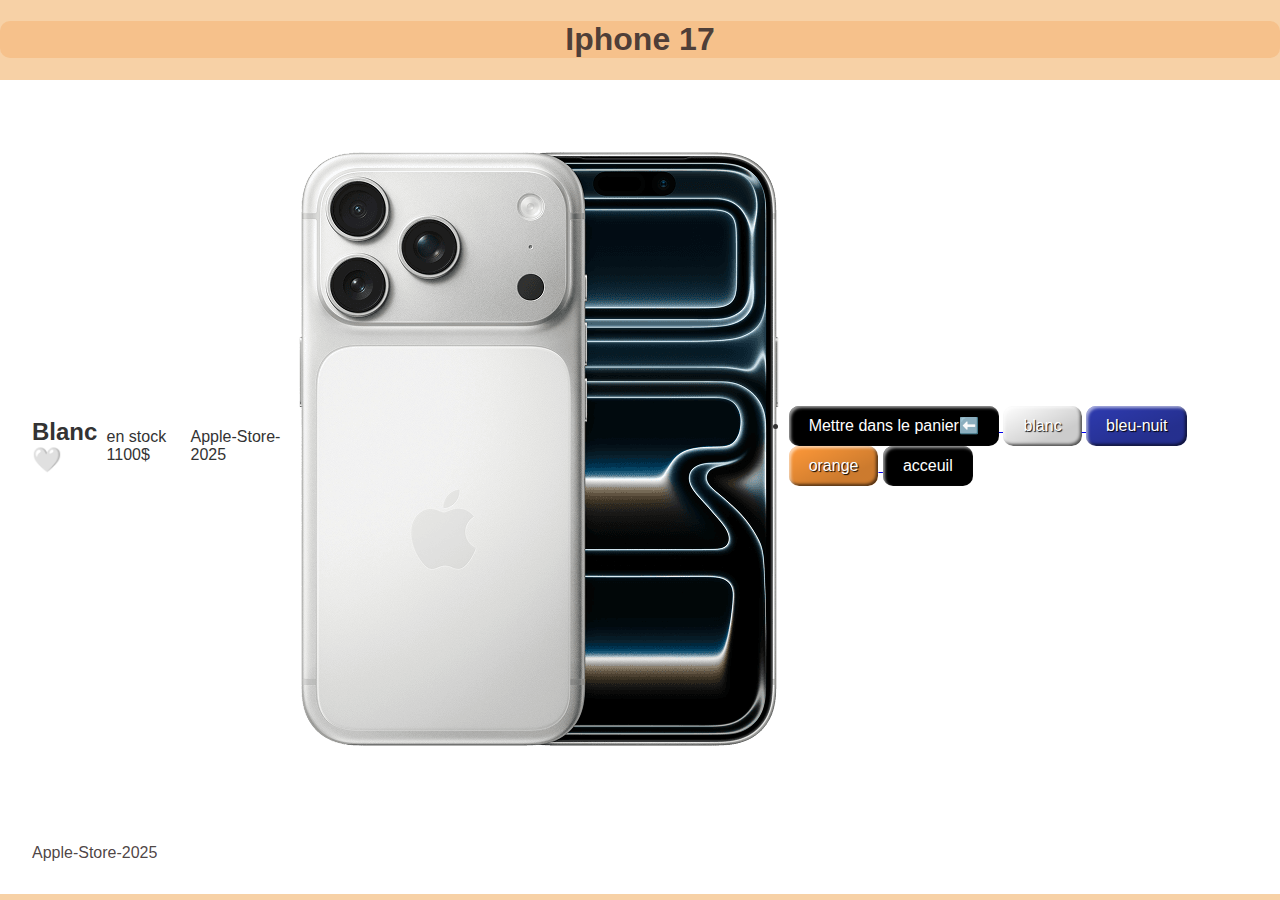
<file: blanc.html>
<!DOCTYPE html>
<html lang="en">
<head>
    <meta charset="UTF-8">
    <meta name="viewport" content="width=device-width, initial-scale=1.0">
    <title>Apple Store en ligne - Iphone (fr) </title>
    <link rel="stylesheet" href="style.css">  

</head>
<body>
     <div class="container">
    <h1 class="titre" id=" titre-principal">Iphone 17</h1>

    <header>
                        <h2>Blanc🤍</h2>
            <p>en stock   1100$</p>
                    <p>Apple-Store-2025</p>
        <img class="fit-blanc"
        src="/blanc.png"
        alt="iphone orange">
        </img>
        <nav>
            <li>
                         <a href="payementblanc.html"  >

            <button href="payement.html" class="buttonpanier">Mettre dans le panier⬅️</button>
                         <a href="blanc.html"  >
            <button href="blanc.html" class="blanc">blanc</button>
                                      <a href="bleunuit.html"  >
            <button href="bleunuit.html"  class="bleu-nuit">bleu-nuit</button>           
                         <a href="orange.html"  >
            <button href="orange.html"  class="orange">orange</button>
                        <a href="index.html"  >

            <button href="payement.html" class="buttonpanier">acceuil   </button>
                         </a>


            
            </li>
        </ul>

        <main>
        <section>
        </section>
    </main>


    </div>
     <script src="script.js"></script>
</body>
<footer>

                    <p class="r">Apple-Store-2025</p>
    </footer>
</html>
</file>
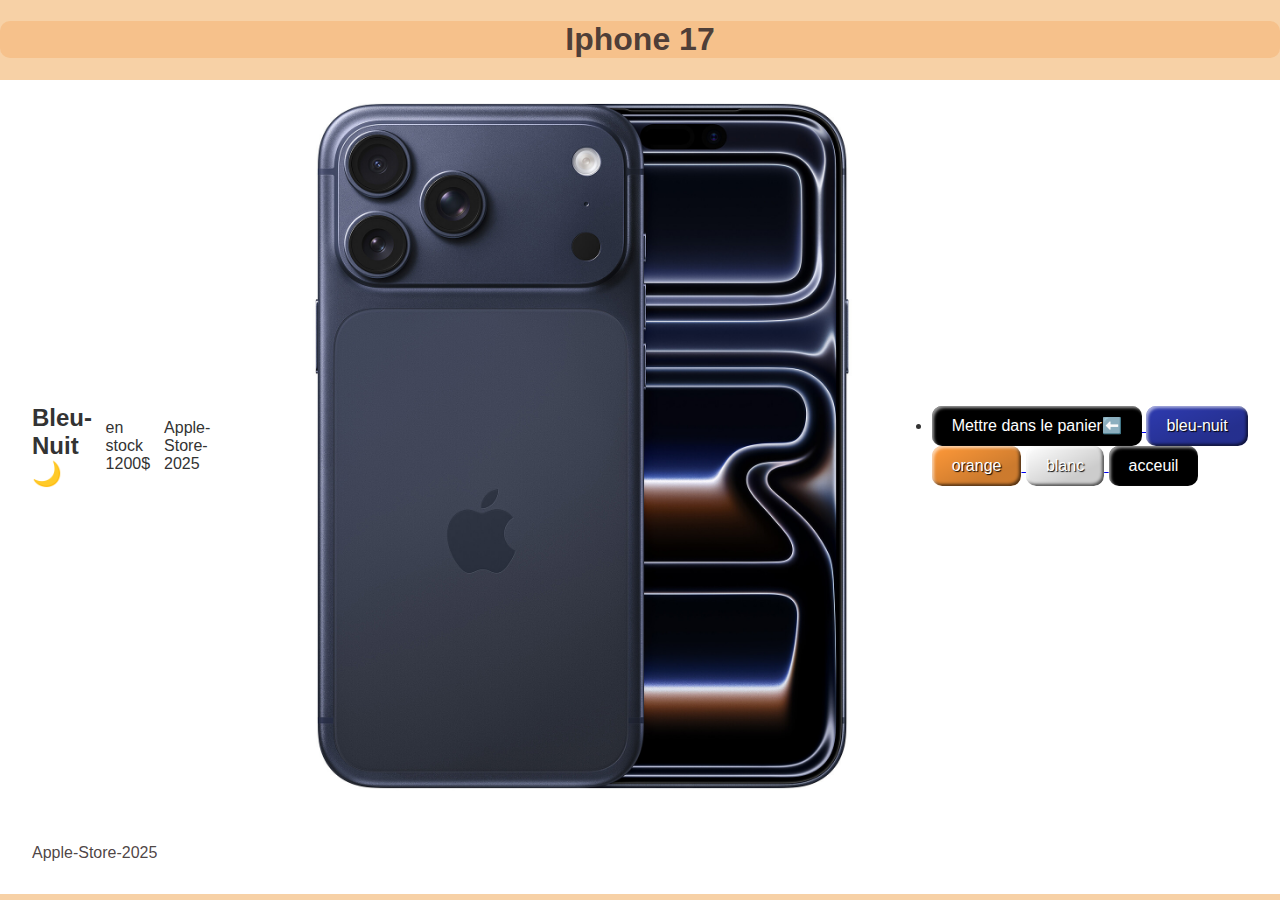
<file: bleunuit.html>
<!DOCTYPE html>
<html lang="en">
<head>
    <meta charset="UTF-8">
    <meta name="viewport" content="width=device-width, initial-scale=1.0">
    <title>Apple Store en ligne - Iphone (fr) </title>
    <link rel="stylesheet" href="style.css">  

</head>
<body>
     <div class="container">
    <h1 class="titre" id=" titre-principal">Iphone 17</h1>

    <header>
                        <h2>Bleu-Nuit🌙</h2>
            <p>en stock    1200$</p>
                    <p>Apple-Store-2025</p>
        <img class="fit-bleu"
        src="/bleu-nuit.png"
        alt="iphone orange">
        </img>
        <nav>
            <li>
                         <a href="payementbleu.html"  >

            <button href="payement.html" class="buttonpanier">Mettre dans le panier⬅️</button>
                          <a href="bleunuit.html"  >
            <button href="bleunuit.html"  class="bleu-nuit">bleu-nuit</button>           
                         <a href="orange.html"  >
            <button href="orange.html"  class="orange">orange</button>

                         <a href="blanc.html" >
            <button href="blanc.html" class="blanc">blanc</button>
                        <a href="index.html"  >

            <button href="payement.html" class="buttonpanier">acceuil   </button>
                                     </a>

            </li>
        </ul>

        <main>
        <section>
        </section>
    </main>


    </div>
     <script src="script.js"></script>
</body>

<footer>

                    <p class="r">Apple-Store-2025</p>
    </footer>
</html>
</file>
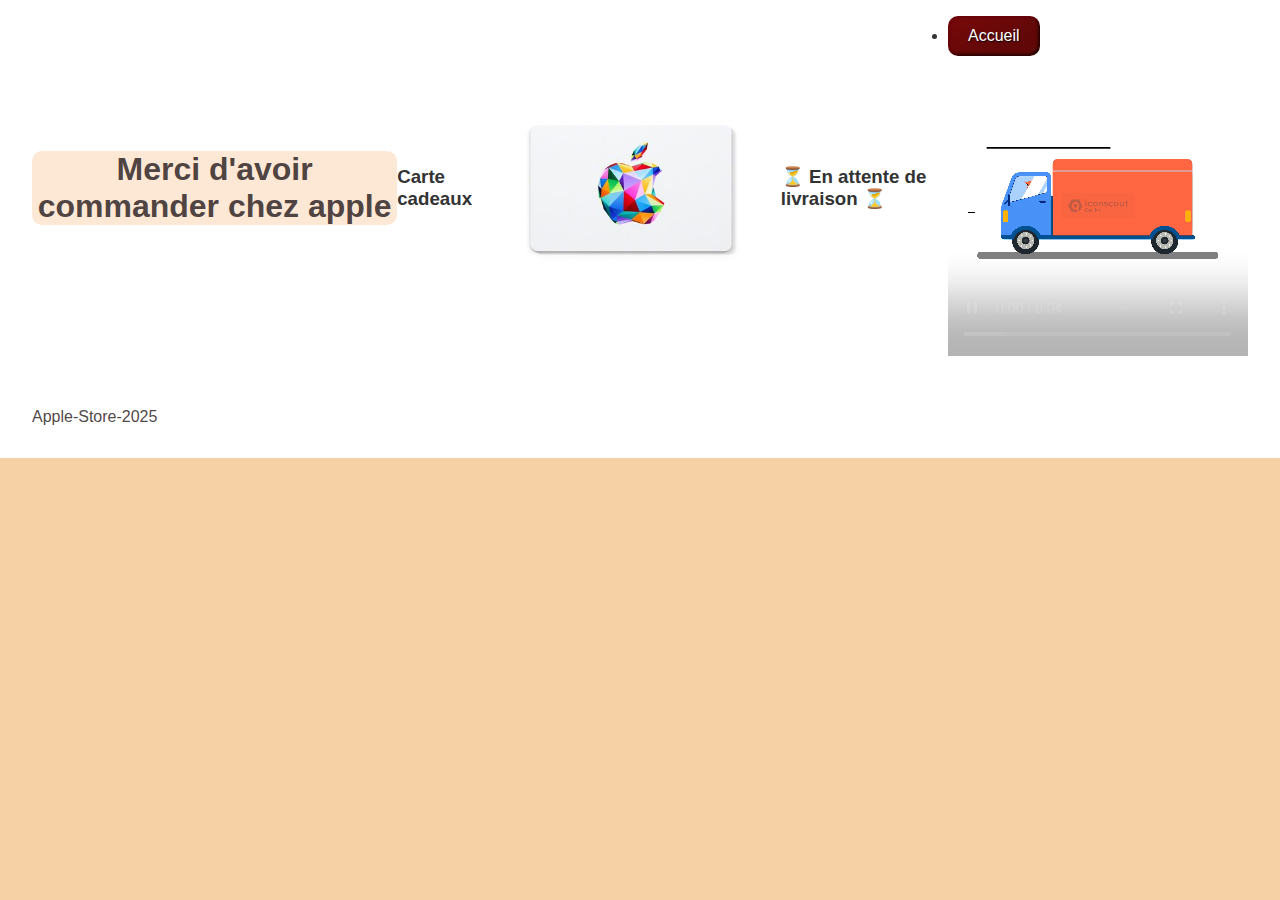
<file: mercicarte.html>
<!DOCTYPE html>
<html lang="en">
<head>
    <meta charset="UTF-8">
    <meta name="viewport" content="width=device-width, initial-scale=1.0">
    <title>Apple Store en ligne - Iphone (fr) </title>
    <link rel="stylesheet" href="style.css">  

</head>
<body>
     <div class="container">
    <header>
            <h1 class="titre" id=" titre-principal">Merci d'avoir commander chez apple</h1>

               <h3>Carte cadeaux</h3>
        <img class="Carte"
        src="/payement images/carte.jpg"
        alt="Carte">
                        <h3> ⏳ En attente de livraison ⏳</h3>

        </img>
        <nav>
            <li>  
                         <a href="index.html"  >
            <button href="index.html"  class="Accueil">Accueil</button>
</a>
            
            </li>
        </ul>
         <video autoplay muted loop controls width="300">
  <source src="/Livreur équitation camion.mp4" type="video/mp4" /> 
        <main>
        <section>
        </section>
    </main>

    </div>
     <script src="script.js"></script>
</body>
<footer>

                    <p class="r">Apple-Store-2025</p>
    </footer>
</html>
</file>
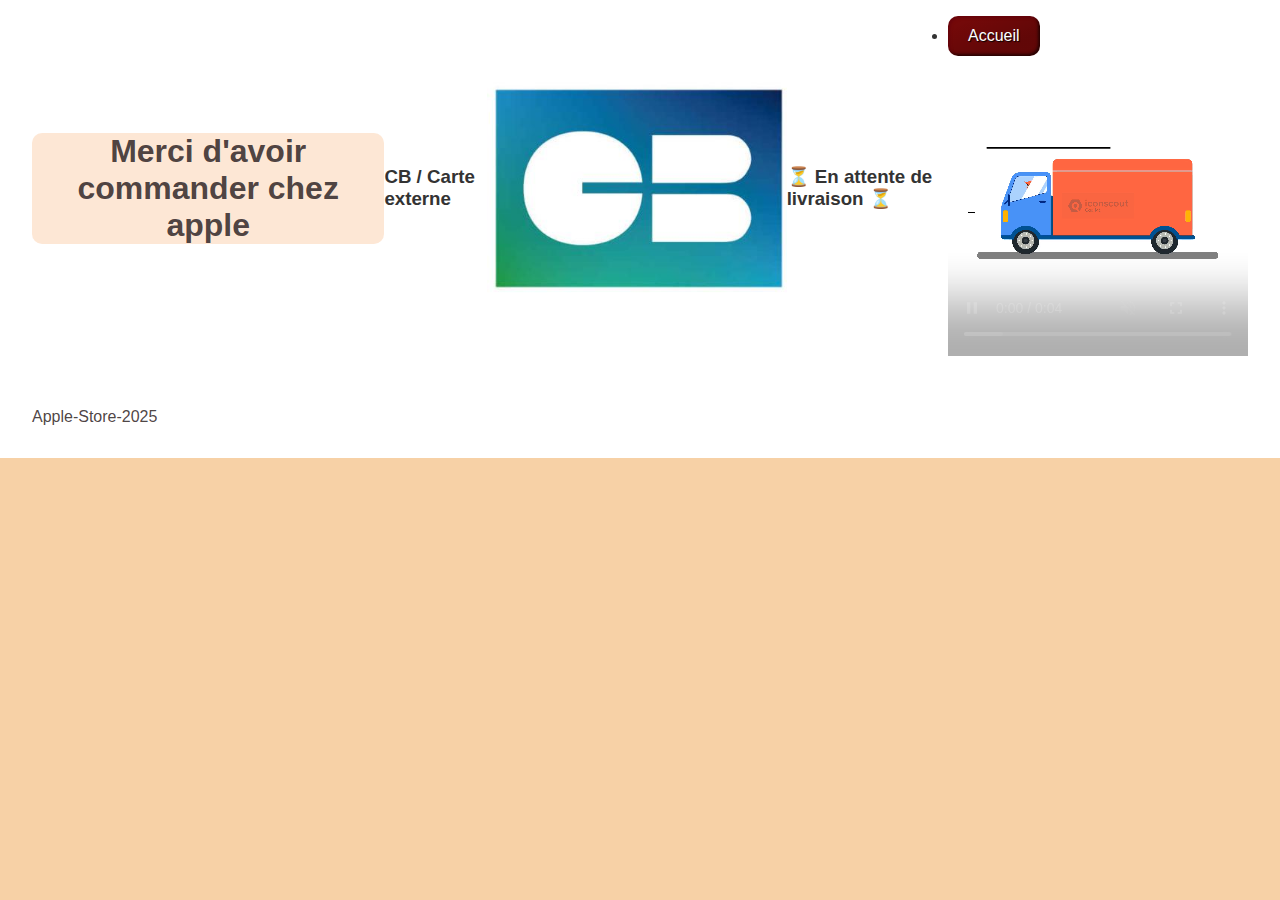
<file: merciexterne.html>
<!DOCTYPE html>
<html lang="en">
<head>
    <meta charset="UTF-8">
    <meta name="viewport" content="width=device-width, initial-scale=1.0">
    <title>Apple Store en ligne - Iphone (fr) </title>
    <link rel="stylesheet" href="style.css">  

</head>
<body>
     <div class="container">
    <header>
            <h1 class="titre" id=" titre-principal">Merci d'avoir commander chez apple</h1>

               <h3> CB / Carte externe</h3>
        <img class="Externe"
        src="/payement images/cb.jpg"
        alt="Externe">
                        <h3> ⏳ En attente de livraison ⏳</h3>

        </img>
        <nav>
            <li>  
                         <a href="index.html"  >
            <button href="index.html"  class="Accueil">Accueil</button>
</a>
            
            </li>
        </ul>
                 <video autoplay muted loop controls width="300">
  <source src="/Livreur équitation camion.mp4" type="video/mp4" /> 

        <main>
        <section>
        </section>
    </main>

    </div>
     <script src="script.js"></script>
</body>
<footer>

                    <p class="r">Apple-Store-2025</p>
    </footer>
</html>
</file>
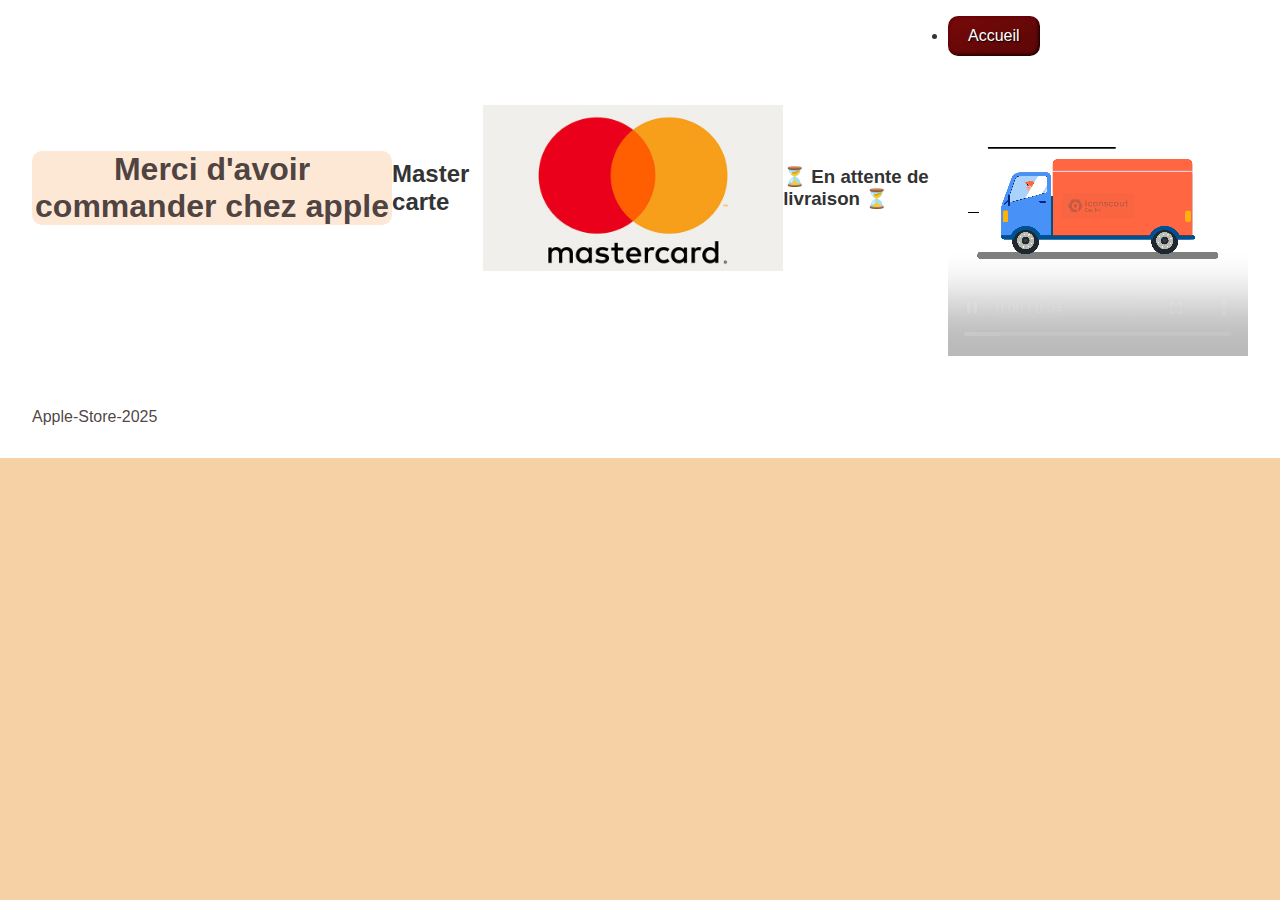
<file: mercimaster.html>
<!DOCTYPE html>
<html lang="en">
<head>
    <meta charset="UTF-8">
    <meta name="viewport" content="width=device-width, initial-scale=1.0">
    <title>Apple Store en ligne - Iphone (fr) </title>
    <link rel="stylesheet" href="style.css">  

</head>
<body>
     <div class="container">
    <header>
            <h1 class="titre" id=" titre-principal">Merci d'avoir commander chez apple</h1>

               <h2> Master carte</h2>
        <img class="Master"
        src="/payement images/master.jpg"
        alt="Master">
                        <h3> ⏳ En attente de livraison ⏳</h3>

        </img>
        <nav>
            <li>  
                         <a href="index.html"  >
            <button href="index.html"  class="Accueil">Accueil</button>
</a>
            
            </li>
        </ul>
                 <video autoplay muted loop controls width="300">
  <source src="/Livreur équitation camion.mp4" type="video/mp4" /> 

        <main>
        <section>
        </section>
    </main>

    </div>
     <script src="script.js"></script>
</body>
<footer>

                    <p class="r">Apple-Store-2025</p>
    </footer>
</html>
</file>
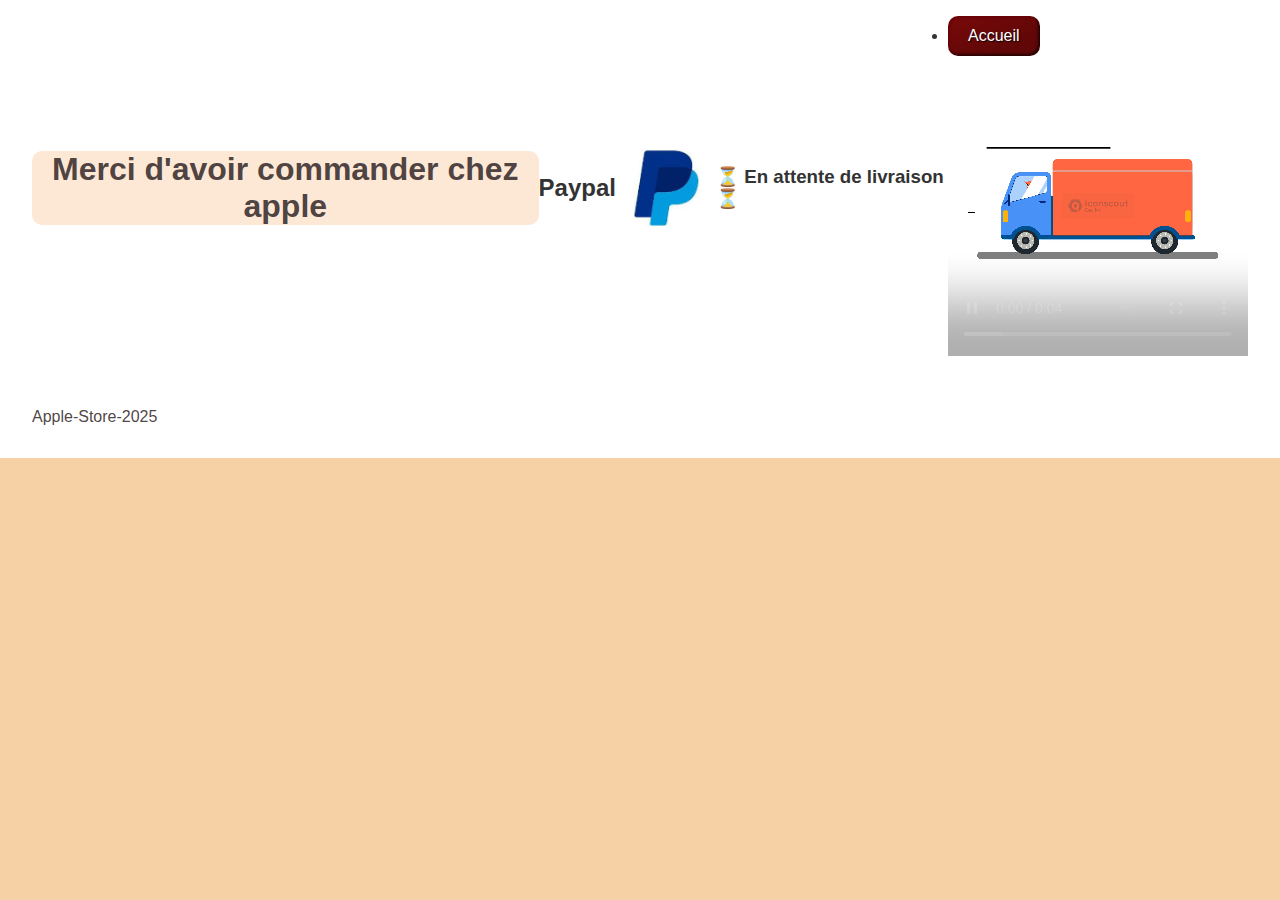
<file: mercipaypal.html>
<!DOCTYPE html>
<html lang="en">
<head>
    <meta charset="UTF-8">
    <meta name="viewport" content="width=device-width, initial-scale=1.0">
    <title>Apple Store en ligne - Iphone (fr) </title>
    <link rel="stylesheet" href="style.css">  

</head>
<body>
     <div class="container">
    <header>
            <h1 class="titre" id=" titre-principal">Merci d'avoir commander chez apple </h1>

               <h2>Paypal</h2>
        <img class="Paypal"
        src="/payement images/paypal.jpg"
        alt="Paypal">
                        <h3> ⏳ En attente de livraison ⏳</h3>
        </img>
        <nav>
            <li>  
                         <a href="index.html"  >
            <button href="orange.html"  class="Accueil">Accueil</button>
</a>
            
            </li>
        </ul>
         <video autoplay muted loop controls width="300">
  <source src="/Livreur équitation camion.mp4" type="video/mp4" />  

        <main>
        <section>
        </section>
    </main>

    </div>
     <script src="index.html"></script>
</body>
<footer>

                    <p class="r">Apple-Store-2025</p>
    </footer>
</html>
</file>
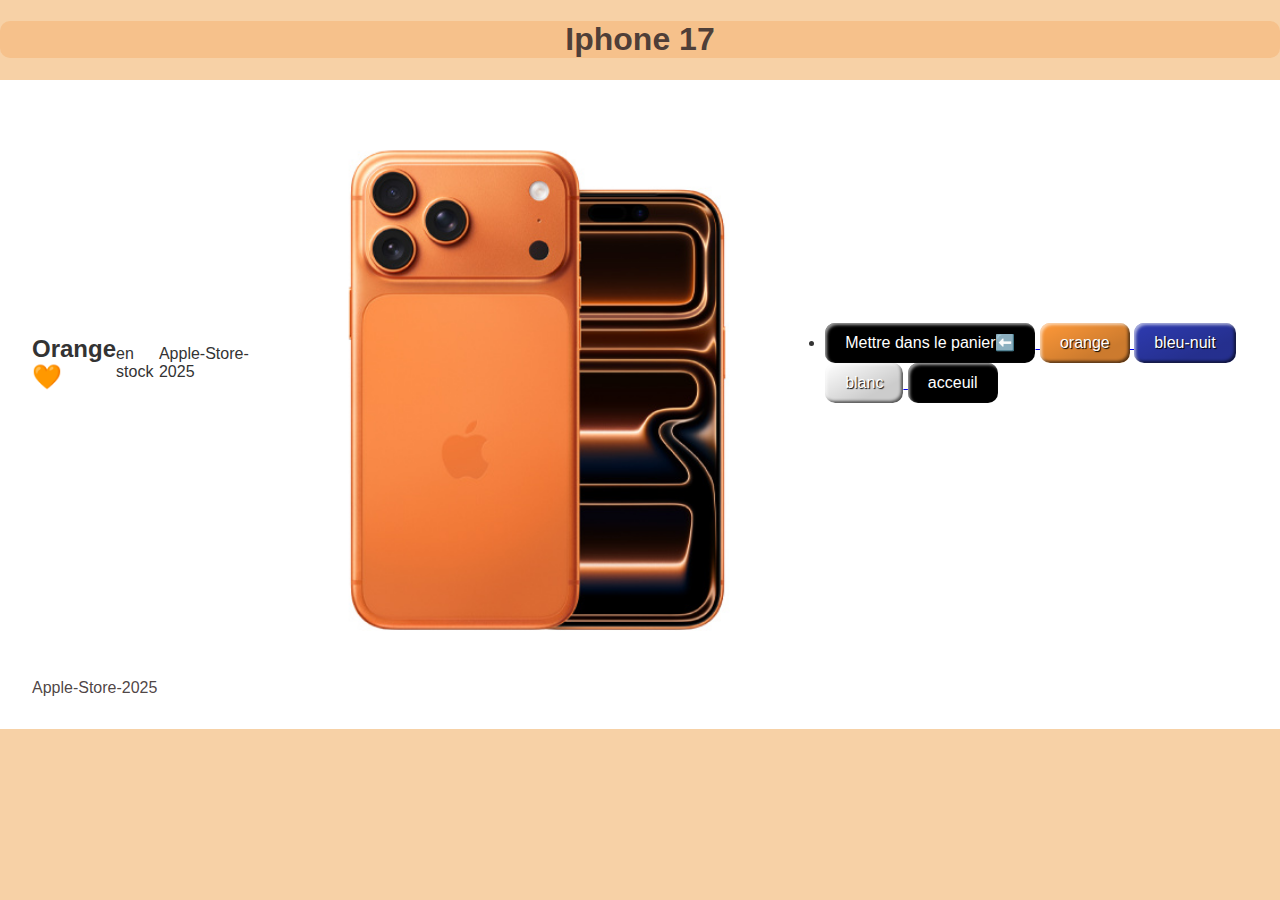
<file: orange.html>
<!DOCTYPE html>
<html lang="en">
<head>
    <meta charset="UTF-8">
    <meta name="viewport" content="width=device-width, initial-scale=1.0">
    <title>Apple Store en ligne - Iphone (fr) </title>
    <link rel="stylesheet" href="style.css">  

</head>
<body>
     <div class="container">
    <h1 class="titre" id=" titre-principal">Iphone 17</h1>
    

    <header>
                        <h2>Orange🧡</h2>
            <p>en stock</p>
                    <p>Apple-Store-2025</p>
        <img class="fit-orange"
        src="/orange.png"
        alt="iphone orange">
        </img>

        <nav>
        
            <li>
                         <a href="payementorange.html"  >

            <button href="payement.html" class="buttonpanier">Mettre dans le panier⬅️</button>
                          <a href="orange.html"  >
            <button href="orange.html"  class="orange">orange</button>
                         <a href="bleunuit.html"  >
            <button href="bleunuit.html"  class="bleu-nuit">bleu-nuit</button>           

                         <a href="blanc.html"  >
            <button href="blanc.html" class="blanc">blanc</button>

            <a href="index.html"  >

            <button href="payement.html" class="buttonpanier">acceuil   </button>
                                     </a>

            </li>
        </ul>

        <main>
        <section>

        </section>
    </main>


    </div>
     <script src="script.js"></script>
</body>
<footer>

                    <p class="r">Apple-Store-2025</p>
    </footer>
</html>
</file>
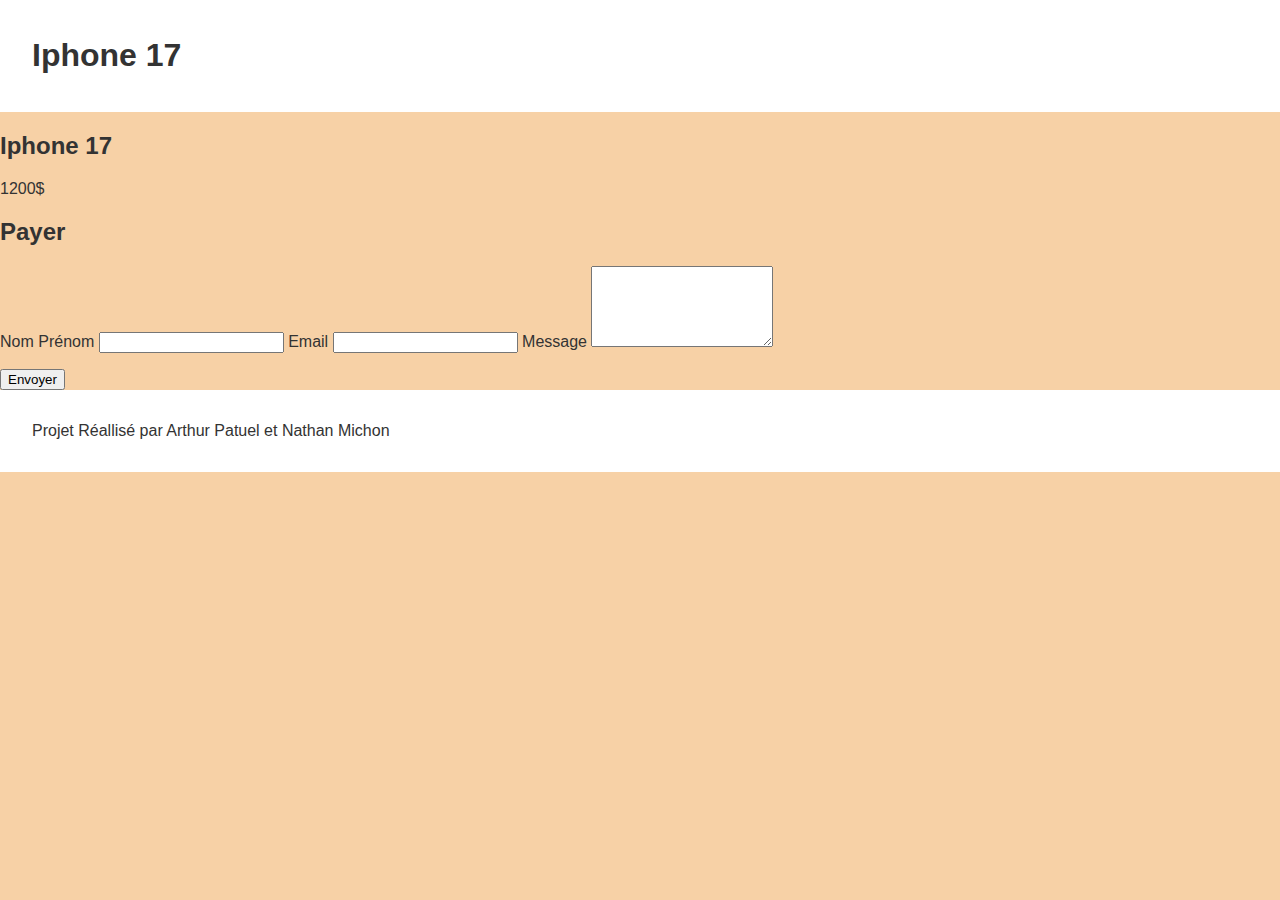
<file: payement.html>
<!DOCTYPE html>
<html lang="fr">
<head>
    <meta charset="UTF-8">
    <meta name="viewport" content="width=device-width, initial-scale=1.0">
        <link rel="stylesheet" href="style.css">
        <title>Apple Store Payement</title>  
</head>

<body>
 <div class="container">
    <header>
        <h1>Iphone 17</h1>
        <nav>
        <ul class="menu">
            
        </ul>
    </nav>
    </header>
    
    <main>
    <section>
        <h2>Iphone 17</h2>
        <p>1200$</p>
        <h2>
            Payer
        </h2>
        <form id="contact-form" action="">
            <label for="name-input">
                Nom Prénom
            </label>
            <input type="text" id="name-input" name="name">
            <label for="email-input">
                Email
            </label>
            <input type="email" id="email-input" name="email">
            <label for="message-textarea">
                Message
            </label>
            <textarea id="message-input" name="message" rows="5"></textarea>
            <p id="form-message"></p> 
            <button type="submit">
                Envoyer
            </button>
        </form>
    </section>
 </main>
    <footer>
        <p>Projet Réallisé par Arthur Patuel et Nathan Michon</p>
    </footer> 
 </div>  
 <script src="script.js"></script>

</body>

</html>
</file>
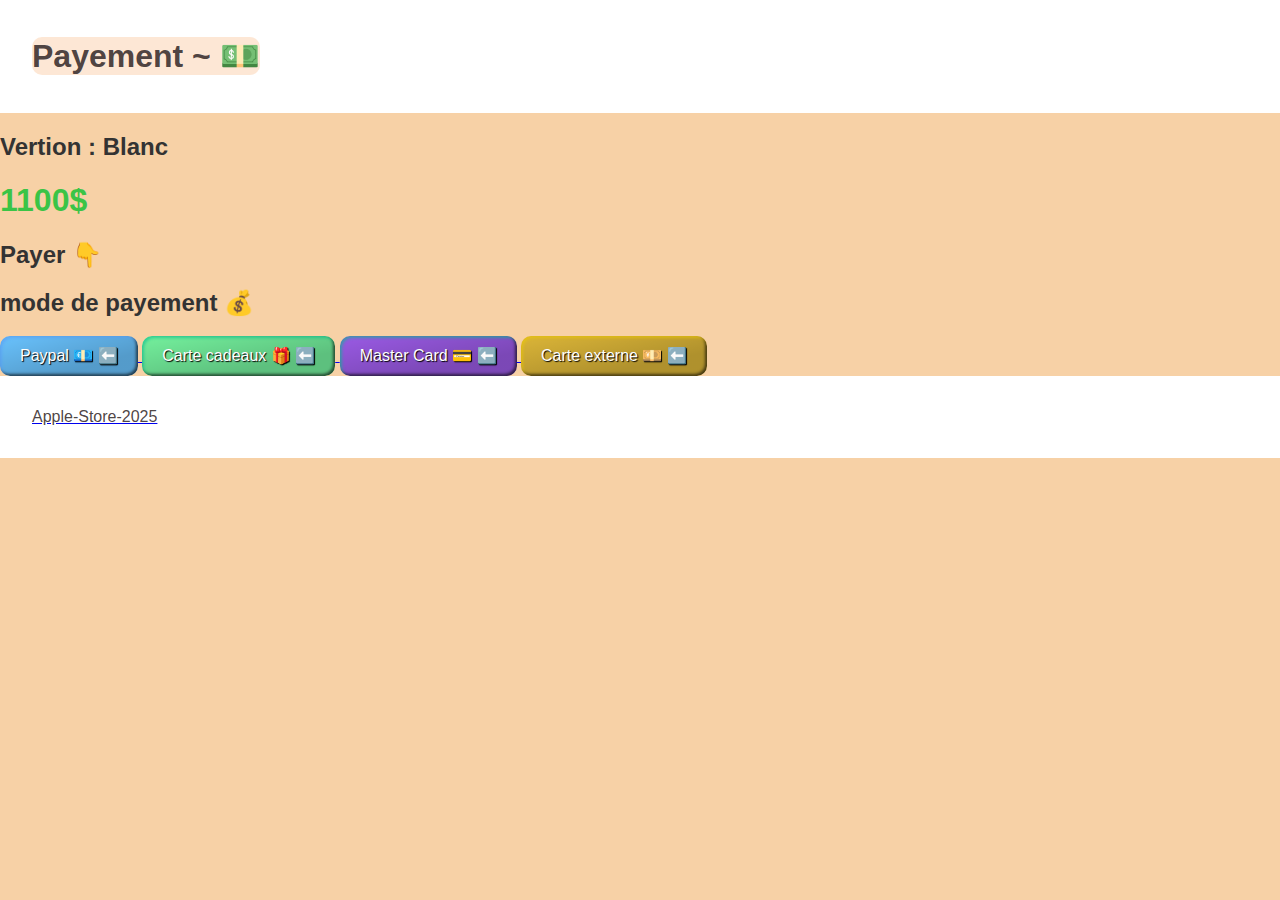
<file: payementblanc.html>
<!DOCTYPE html>
<html lang="fr">
<head>
    <meta charset="UTF-8">
    <meta name="viewport" content="width=device-width, initial-scale=1.0">
        <link rel="stylesheet" href="style.css">
        <title>Apple Store Payement vertion : blanche</title>  
</head>

<body>
 <div class="container">
    <header>
    <h1 class="titre" id=" titre-principal">Payement ~ 💵</h1>
        <nav>
        <ul class="menu">
            
        </ul>
    </nav>
    </header>
    
    <main>
    <section>
        <h2>Vertion : Blanc</h2>
        <h1 class="h3">1100$</h1>
        <h2>
            Payer 👇
        </h2>
        <h2>
            mode de payement 💰
        </h2>
                                 <a href="mercipaypal.html"  >
            <button href="payement.html" class="paypal">Paypal 💶 ⬅️</button>
                                             <a href="mercicarte.html"  >
            <button href="payement.html" class="cadeaux">Carte cadeaux 🎁 ⬅️</button>
                                             <a href="mercimaster.html"  >
            <button href="payement.html" class="master">Master Card 💳 ⬅️</button>
                                             <a href="merciexterne.html"  >
            <button href="payement.html" class="carte">Carte externe 💴 ⬅️</button>
    </section>
 </main> 
 </div>  
 <script src="script.js"></script>

</body>
<footer>
                    <p class="r">Apple-Store-2025</p>
    </footer>

</html>
</file>
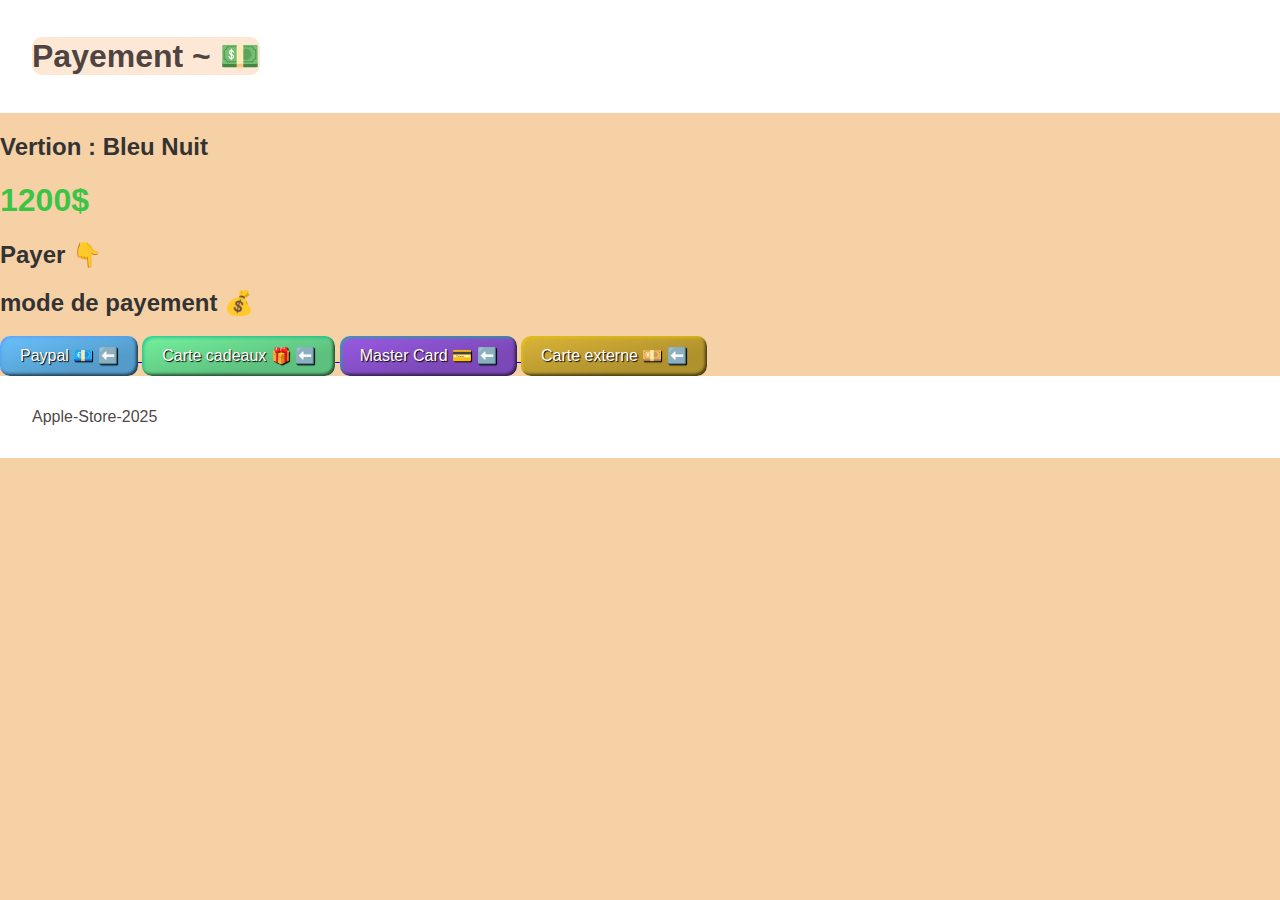
<file: payementbleu.html>
<!DOCTYPE html>
<html lang="fr">
<head>
    <meta charset="UTF-8">
    <meta name="viewport" content="width=device-width, initial-scale=1.0">
        <link rel="stylesheet" href="style.css">
        <title>Apple Store Payement vertion : bleu nuit</title>  
</head>

<body>
 <div class="container">
    <header>
    <h1 class="titre" id=" titre-principal">Payement ~ 💵</h1>
        <nav>
        <ul class="menu">
            
        </ul>
    </nav>
    </header>
    
    <main>
    <section>
        <h2>Vertion : Bleu Nuit</h2>
        <h1 class="h2">1200$</h1>
        <h2>
            Payer 👇
        </h2>
        <h2>
            mode de payement 💰
        </h2>
                                 <a href="mercipaypal.html"  >
            <button href="payement.html" class="paypal">Paypal 💶 ⬅️</button>
                                             <a href="mercicarte.html"  >
            <button href="payement.html" class="cadeaux">Carte cadeaux 🎁 ⬅️</button>
                                             <a href="mercimaster.html"  >
            <button href="payement.html" class="master">Master Card 💳 ⬅️</button>
                                             <a href="merciexterne.html"  >
            <button href="payement.html" class="carte">Carte externe 💴 ⬅️</button>
                                             </a>
        </section>
 </main>

 </div>  
 <script src="script.js"></script>

</body>
<footer>
                    <p class="r">Apple-Store-2025</p>
    </footer>

</html>
</file>
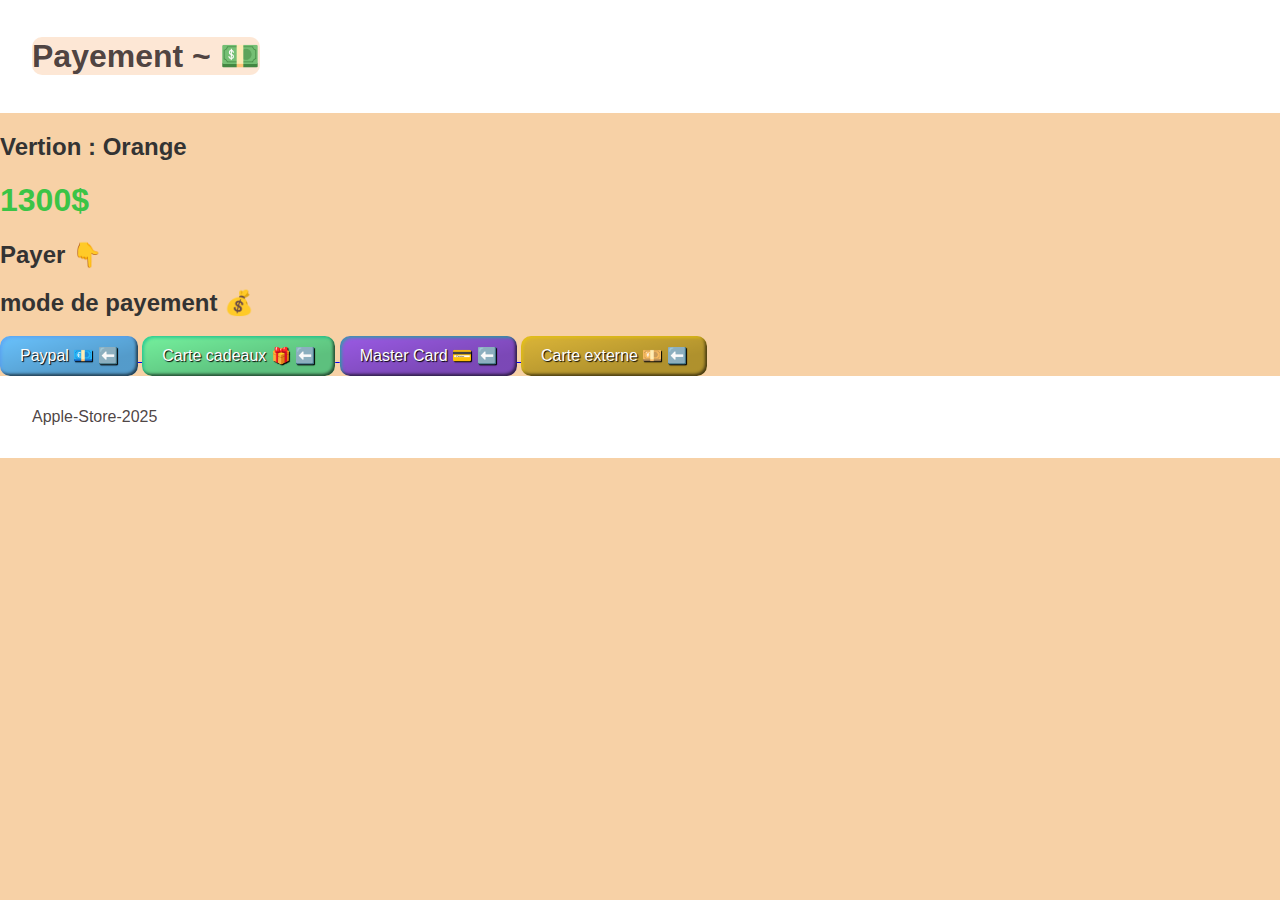
<file: payementorange.html>
<!DOCTYPE html>
<html lang="fr">
<head>
    <meta charset="UTF-8">
    <meta name="viewport" content="width=device-width, initial-scale=1.0">
        <link rel="stylesheet" href="style.css">
        <title>Apple Store Payement vertion : orange</title>  
</head>

<body>
 <div class="container">
    <header>
    <h1 class="titre" id=" titre-principal">Payement ~ 💵</h1>
        <nav>
        <ul class="menu">
            
        </ul>
    </nav>
    </header>
    
    <main>
    <section>
        <h2>Vertion : Orange</h2>
        <h1 class="h1">1300$</h1>
        <h2>
            Payer 👇
        </h2>
        <h2>
            mode de payement 💰
        </h2>
                                 <a href="mercipaypal.html"  >
            <button href="payement.html" class="paypal">Paypal 💶 ⬅️</button>
                                             <a href="mercicarte.html"  >
            <button href="payement.html" class="cadeaux">Carte cadeaux 🎁 ⬅️</button>
                                             <a href="mercimaster.html"  >
            <button href="payement.html" class="master">Master Card 💳 ⬅️</button>
                                             <a href="merciexterne.html"  >
            <button href="payement.html" class="carte">Carte externe 💴 ⬅️</button>
                </a>
        </section>

 </main>

 </div>  
 <script src="script.js"></script>

</body>
<footer>

                    <p class="r">Apple-Store-2025</p>
    </footer>

</html>
</file>
<file: style.css>
.fit-picture {
  width: 1000px;
}

.fit-orange {
  width: 800px;
}


.fit-bleu {
  width: 700px;
}


.fit-blanc {
  width: 500px;
}

.Paypal {
  width: 100px;
}

.Master {
  width: 300px;
}

.Externe {
  width: 300px;
}

.Carte {
  width: 300px;
}

.h1 {
  color: #3bc446;
}

.h2 {
  color: #3bc446;
}

.h3 {
  color: #3bc446;
}


.titre {
  text-align: center;
  color: #382d2de5;
  border-radius: 10px;
  background-color: rgba(243, 115, 10, 0.171)
}

.r {
  text-align: center;
  color: #382d2de5;
}


.buttonpanier {
  border: 0;
  line-height: 2.5;
  padding: 0 20px;
  font-size: 1rem;
  text-align: center;
  color: #ffffff;
  text-shadow: 1px 1px 1px #000;
  border-radius: 10px;
  background-color: rgb(0, 0, 0);
  background-image: linear-gradient(
    to top left,
    rgba(0, 0, 0, 0.2),
    rgba(0, 0, 0, 0.2) 30%,
    rgba(0, 0, 0, 0)
  );
  box-shadow:
    inset 2px 2px 3px rgba(255, 255, 255, 0.6),
    inset -2px -2px 3px rgba(0, 0, 0, 0.6);
}

.buttonpanier:hover {
  background-color: rgb(173, 170, 170);
}

.buttonpanier:active {
  box-shadow:
    inset -2px -2px 3px rgba(255, 255, 255, 0.6),
    inset 2px 2px 3px rgba(0, 0, 0, 0.6);
}

body {
    font-family: Arial, sans-serif;
    background-color: #f7d1a6;
    color: #333;
    margin: 0;
}


.container {
    max-width: 10000px;
    margin: 0 auto;
}


header {
    display: flex;
    justify-content: space-between; 
    align-items: center;
    padding: 1rem 2rem;
    background-color: rgb(255, 255, 255);
}

footer {
    display: flex;
    justify-content: space-between; 
    align-items: center;
    padding: 1rem 2rem;
    background-color: rgb(255, 255, 255);
}


.orange {
  border: 0;
  line-height: 2.5;
  padding: 0 20px;
  font-size: 1rem;
  text-align: center;
  color: #fff;
  text-shadow: 1px 1px 1px #000;
  border-radius: 10px;
  background-color: rgb(255, 153, 57);
  background-image: linear-gradient(
    to top left,
    rgba(0, 0, 0, 0.2),
    rgba(0, 0, 0, 0.2) 30%,
    rgba(0, 0, 0, 0)
  );
  box-shadow:
    inset 2px 2px 3px rgba(255, 255, 255, 0.6),
    inset -2px -2px 3px rgba(0, 0, 0, 0.6);
}

.orange:hover {
  background-color: rgb(255, 167, 53);
}

.orange:active {
  box-shadow:
    inset -2px -2px 3px rgba(255, 255, 255, 0.6),
    inset 2px 2px 3px rgba(0, 0, 0, 0.6);
}


.bleu-nuit {
  border: 0;
  line-height: 2.5;
  padding: 0 20px;
  font-size: 1rem;
  text-align: center;
  color: #fff;
  text-shadow: 1px 1px 1px #000;
  border-radius: 10px;
  background-color: rgb(46, 59, 177);
  background-image: linear-gradient(
    to top left,
    rgba(0, 0, 0, 0.2),
    rgba(0, 0, 0, 0.2) 30%,
    rgba(0, 0, 0, 0)
  );
  box-shadow:
    inset 2px 2px 3px rgba(255, 255, 255, 0.6),
    inset -2px -2px 3px rgba(0, 0, 0, 0.6);
}

.bleu-nuit:hover {
  background-color: rgb(54, 97, 175);
}

.bleu-nuit:active {
  box-shadow:
    inset -2px -2px 3px rgba(255, 255, 255, 0.6),
    inset 2px 2px 3px rgba(0, 0, 0, 0.6);
}



.blanc {
  border: 0;
  line-height: 2.5;
  padding: 0 20px;
  font-size: 1rem;
  text-align: center;
  color: #fff;
  text-shadow: 1px 1px 1px #000;
  border-radius: 10px;
  background-color: rgb(255, 255, 255);
  background-image: linear-gradient(
    to top left,
    rgba(0, 0, 0, 0.2),
    rgba(0, 0, 0, 0.2) 30%,
    rgba(0, 0, 0, 0)
  );
  box-shadow:
    inset 2px 2px 3px rgba(255, 255, 255, 0.6),
    inset -2px -2px 3px rgba(0, 0, 0, 0.6);
}

.blanc:hover {
  background-color: rgb(255, 255, 255);
}

.blanc:active {
  box-shadow:
    inset -2px -2px 3px rgba(255, 255, 255, 0.6),
    inset 2px 2px 3px rgba(0, 0, 0, 0.6);
}

.paypal {
  border: 0;
  line-height: 2.5;
  padding: 0 20px;
  font-size: 1rem;
  text-align: center;
  color: #ffffff;
  text-shadow: 1px 1px 1px #000;
  border-radius: 10px;
  background-color: rgb(105, 194, 253);
  background-image: linear-gradient(
    to top left,
    rgba(0, 0, 0, 0.2),
    rgba(0, 0, 0, 0.2) 30%,
    rgba(0, 0, 0, 0)
  );
  box-shadow:
    inset 2px 2px 3px rgba(89, 157, 245, 0.6),
    inset -2px -2px 3px rgba(0, 0, 0, 0.6);
}

.paypal:hover {
  background-color: rgb(87, 185, 250);
}

.paypal:active {
  box-shadow:
    inset -2px -2px 3px rgba(131, 150, 255, 0.6),
    inset 2px 2px 3px rgba(0, 0, 0, 0.6);
}

.cadeaux {
  border: 0;
  line-height: 2.5;
  padding: 0 20px;
  font-size: 1rem;
  text-align: center;
  color: #ffffff;
  text-shadow: 1px 1px 1px #000;
  border-radius: 10px;
  background-color: rgb(116, 240, 157);
  background-image: linear-gradient(
    to top left,
    rgba(0, 0, 0, 0.2),
    rgba(0, 0, 0, 0.2) 30%,
    rgba(0, 0, 0, 0)
  );
  box-shadow:
    inset 2px 2px 3px rgba(6, 189, 143, 0.6),
    inset -2px -2px 3px rgba(0, 0, 0, 0.6);
}

.cadeaux:hover {
  background-color: rgb(107, 236, 204);
}

.cadeaux:active {
  box-shadow:
    inset -2px -2px 3px rgba(131, 150, 255, 0.6),
    inset 2px 2px 3px rgba(0, 0, 0, 0.6);
}

.master {
  border: 0;
  line-height: 2.5;
  padding: 0 20px;
  font-size: 1rem;
  text-align: center;
  color: #ffffff;
  text-shadow: 1px 1px 1px #000;
  border-radius: 10px;
  background-color: rgb(154, 90, 228);
  background-image: linear-gradient(
    to top left,
    rgba(0, 0, 0, 0.2),
    rgba(0, 0, 0, 0.2) 30%,
    rgba(0, 0, 0, 0)
  );
  box-shadow:
    inset 2px 2px 3px rgba(6, 189, 143, 0.6),
    inset -2px -2px 3px rgba(0, 0, 0, 0.6);
}

.master:hover {
  background-color: rgb(207, 86, 231);
}

.master:active {
  box-shadow:
    inset -2px -2px 3px rgba(131, 150, 255, 0.6),
    inset 2px 2px 3px rgba(0, 0, 0, 0.6);
}

.carte {
  border: 0;
  line-height: 2.5;
  padding: 0 20px;
  font-size: 1rem;
  text-align: center;
  color: #ffffff;
  text-shadow: 1px 1px 1px #000;
  border-radius: 10px;
  background-color: rgb(219, 181, 56);
  background-image: linear-gradient(
    to top left,
    rgba(0, 0, 0, 0.2),
    rgba(0, 0, 0, 0.2) 30%,
    rgba(0, 0, 0, 0)
  );
  box-shadow:
    inset 2px 2px 3px rgba(235, 200, 5, 0.6),
    inset -2px -2px 3px rgba(0, 0, 0, 0.6);
}

.carte:hover {
  background-color: rgb(225, 255, 114);
}

.carte:active {
  box-shadow:
    inset -2px -2px 3px rgba(131, 150, 255, 0.6),
    inset 2px 2px 3px rgba(0, 0, 0, 0.6);
}


.Accueil
 {
  border: 0;
  line-height: 2.5;
  padding: 0 20px;
  font-size: 1rem;
  text-align: center;
  color: #ffffff;
  text-shadow: 1px 1px 1px #000;
  border-radius: 10px;
  background-color: rgb(121, 9, 9);
  background-image: linear-gradient(
    to top left,
    rgba(0, 0, 0, 0.2),
    rgba(0, 0, 0, 0.2) 30%,
    rgba(0, 0, 0, 0)
  );
  box-shadow:
    inset 2px 2px 3px rgba(97, 2, 14, 0.6),
    inset -2px -2px 3px rgba(0, 0, 0, 0.6);
}

.Accueil
:hover {
  background-color: rgb(68, 7, 12);
}

.Accueil
:active {
  box-shadow:
    inset -2px -2px 3px rgba(131, 150, 255, 0.6),
    inset 2px 2px 3px rgba(0, 0, 0, 0.6);
}


.cara {
  border: 0;
  line-height: 2.5;
  padding: 0 20px;
  font-size: 1rem;
  text-align: center;
  color: #ffffff;
  text-shadow: 1px 1px 1px #0d0e74;
  border-radius: 10px;
  background-color: rgb(13, 50, 129);
  background-image: linear-gradient(
    to top left,
    rgba(0, 0, 0, 0.2),
    rgba(0, 0, 0, 0.2) 30%,
    rgba(0, 0, 0, 0)
  );
  box-shadow:
    inset 2px 2px 3px rgba(8, 42, 94, 0.6),
    inset -2px -2px 3px rgba(7, 51, 109, 0.6);
}

.cara:hover {
  background-color: rgb(14, 46, 105);
}

.cara:active {
  box-shadow:
    inset -2px -2px 3px rgba(8, 29, 100, 0.6),
    inset 2px 2px 3px rgba(0, 0, 0, 0.6);
}

.minitexte {
    font-size: larger;

}
</file>
